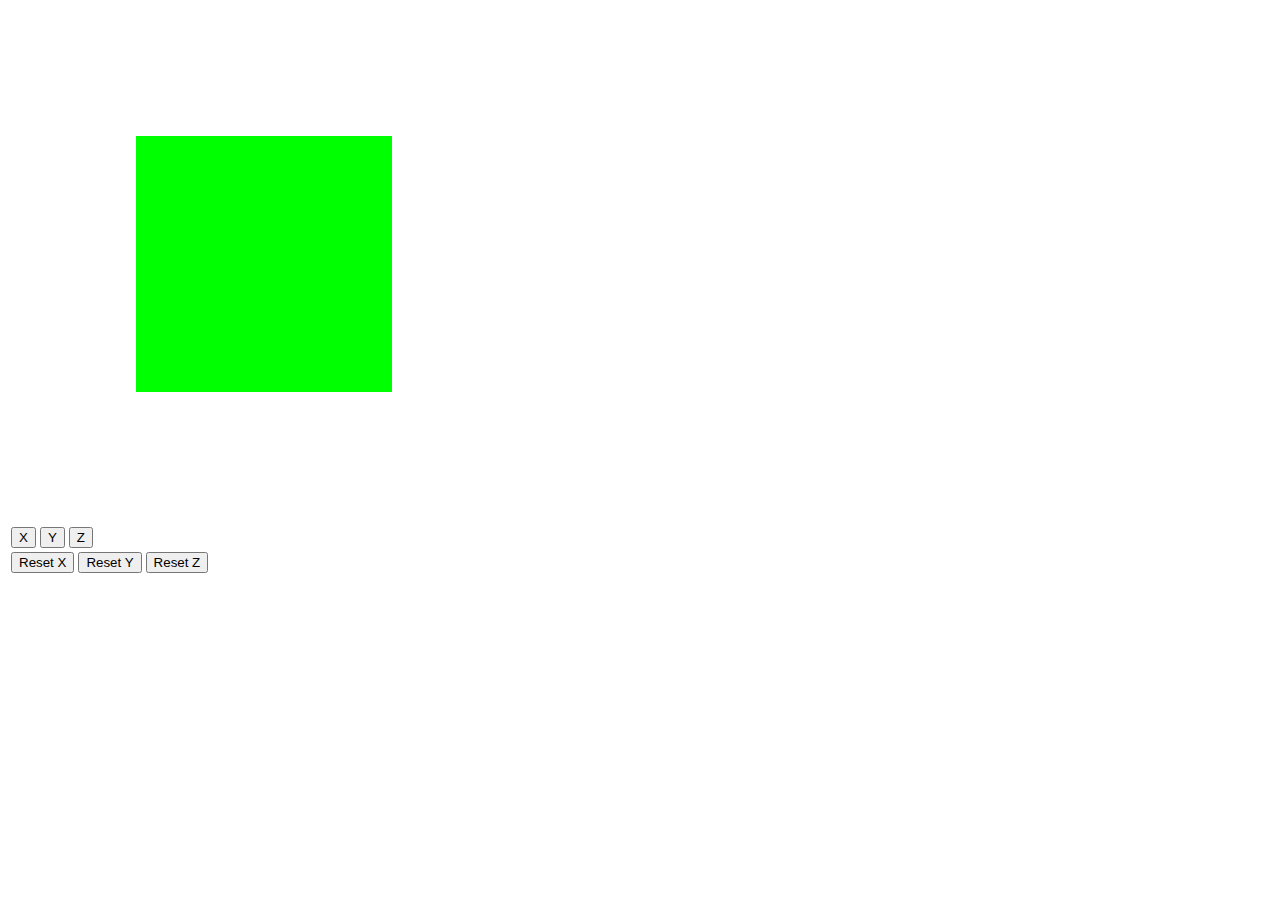
<file: 1_Model_Dasar/index.html>
<!DOCTYPE html>
<html>
<script id="vertex-shader-3d" type="x-shader/x-vertex">
    attribute  vec4 vPosition;
    attribute  vec4 vColor;
    varying vec4 fColor;

    uniform vec3 theta;
    void main()
    {
        vec3 angles = radians( theta );
        vec3 c = cos( angles );
        vec3 s = sin( angles );

        mat4 rx = mat4( 1.0,  0.0,  0.0, 0.0,
                0.0,  c.x,  s.x, 0.0,
                0.0, -s.x,  c.x, 0.0,
                0.0,  0.0,  0.0, 1.0 );

        mat4 ry = mat4( c.y, 0.0, -s.y, 0.0,
                0.0, 1.0,  0.0, 0.0,
                s.y, 0.0,  c.y, 0.0,
                0.0, 0.0,  0.0, 1.0 );

        mat4 rz = mat4( c.z, -s.z, 0.0, 0.0,
                s.z,  c.z, 0.0, 0.0,
                0.0,  0.0, 1.0, 0.0,
                0.0,  0.0, 0.0, 1.0 );

        fColor = vColor;
        gl_Position = rz * ry * rx * vPosition;
    }
</script>
<script id="fragment-shader-3d" type="x-shader/x-fragment">
    precision mediump float;
    varying vec4 fColor;
    void main()
    {
        gl_FragColor = fColor;
    }
</script>
<script type="text/javascript" src="../Common/MV.js"></script>
<script type="text/javascript" src="../Common/utils.js"></script>
<script type="text/javascript" src="model-dasar.js"></script>
    <body>
        <canvas id="gl-canvas" width="512" height="512"></canvas>
        <table>
            <tr>
                <td>
                    <button id="xButton">X</button>
                    <button id="yButton">Y</button>
                    <button id="zButton">Z</button>
                </td>
            </tr>
            <tr>
                <td>
                    <button id="xReset">Reset X</button>
                    <button id="yReset">Reset Y</button>
                    <button id="zReset">Reset Z</button>
                </td>
            </tr>
        </table>
    </body>
</html>
</file>
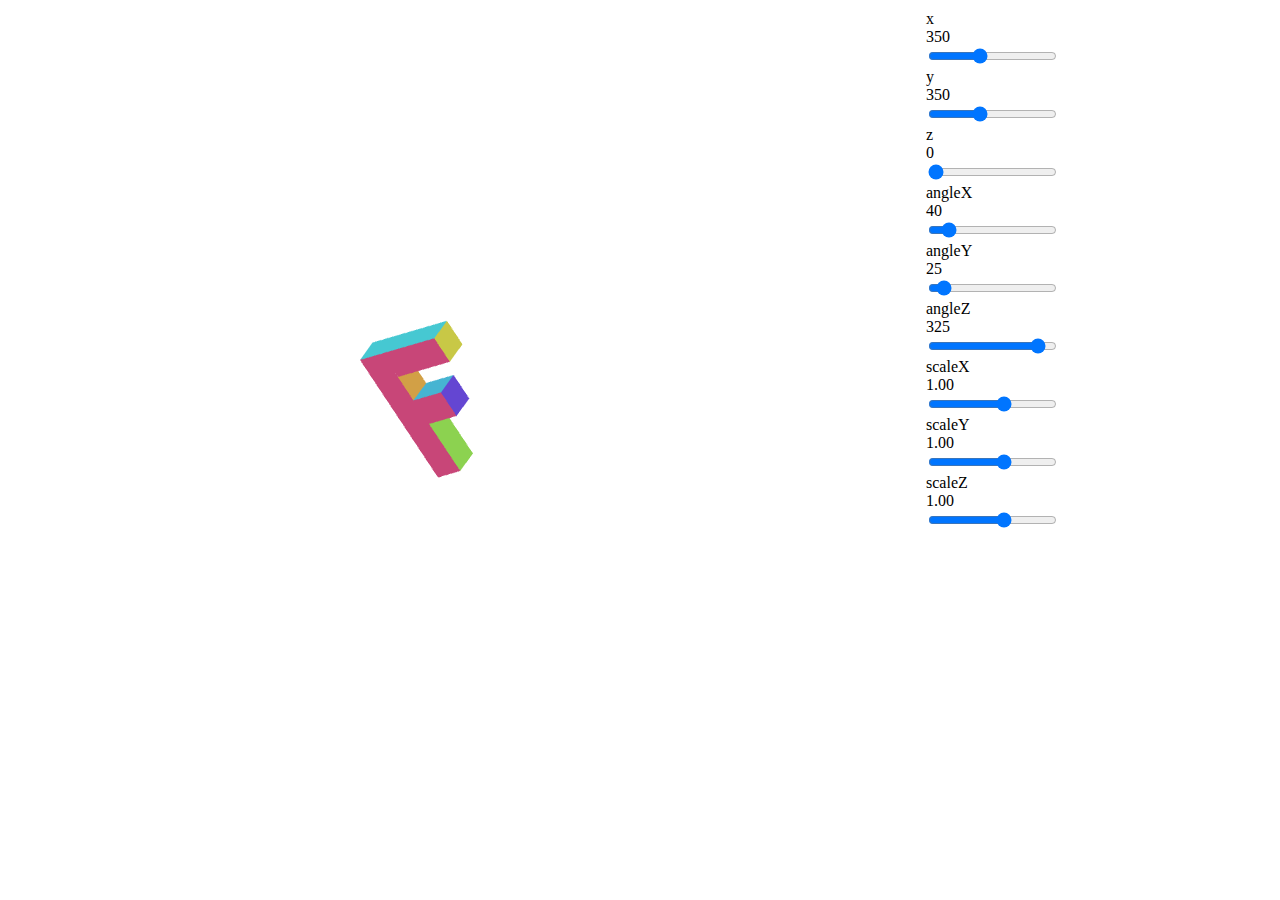
<file: 2_Orthographic/index.html>
<!DOCTYPE html>
<html>
    <head>
        <title>Orthographic</title>
        <link rel="stylesheet" href="indexstyles.css">
    </head>
    <body>
        <div id="uiContainer" class="row">
            <div id="canvasColumn" class="column">
                <canvas id="canvas"></canvas>
            </div>
            <div id="ui" class="column">
                <div id="x"></div>
                <div id="y"></div>
                <div id="z"></div>
                <div id="angleX"></div>
                <div id="angleY"></div>
                <div id="angleZ"></div>
                <div id="scaleX"></div>
                <div id="scaleY"></div>
                <div id="scaleZ"></div>
            </div>
        </div>
        <script  id="vertex-shader-3d" type="x-shader/x-vertex">
            attribute vec4 a_position;
            attribute vec4 a_color;
            
            uniform mat4 u_matrix;
            
            varying vec4 v_color;
            
            void main() {
                gl_Position = u_matrix * a_position;
                
                v_color = a_color;
            }
        </script>
        <script  id="fragment-shader-3d" type="x-shader/x-fragment">
            precision mediump float;
            
            varying vec4 v_color;
            
            void main() {
                gl_FragColor = v_color;
            }
        </script>
        <script type="text/javascript" src="../Common/utils.js"></script>
        <script type="text/javascript" src="../Common/ui.js"></script>
        <script src="orthographic.js" type="text/javascript"></script>
    </body>
</html>
</file>
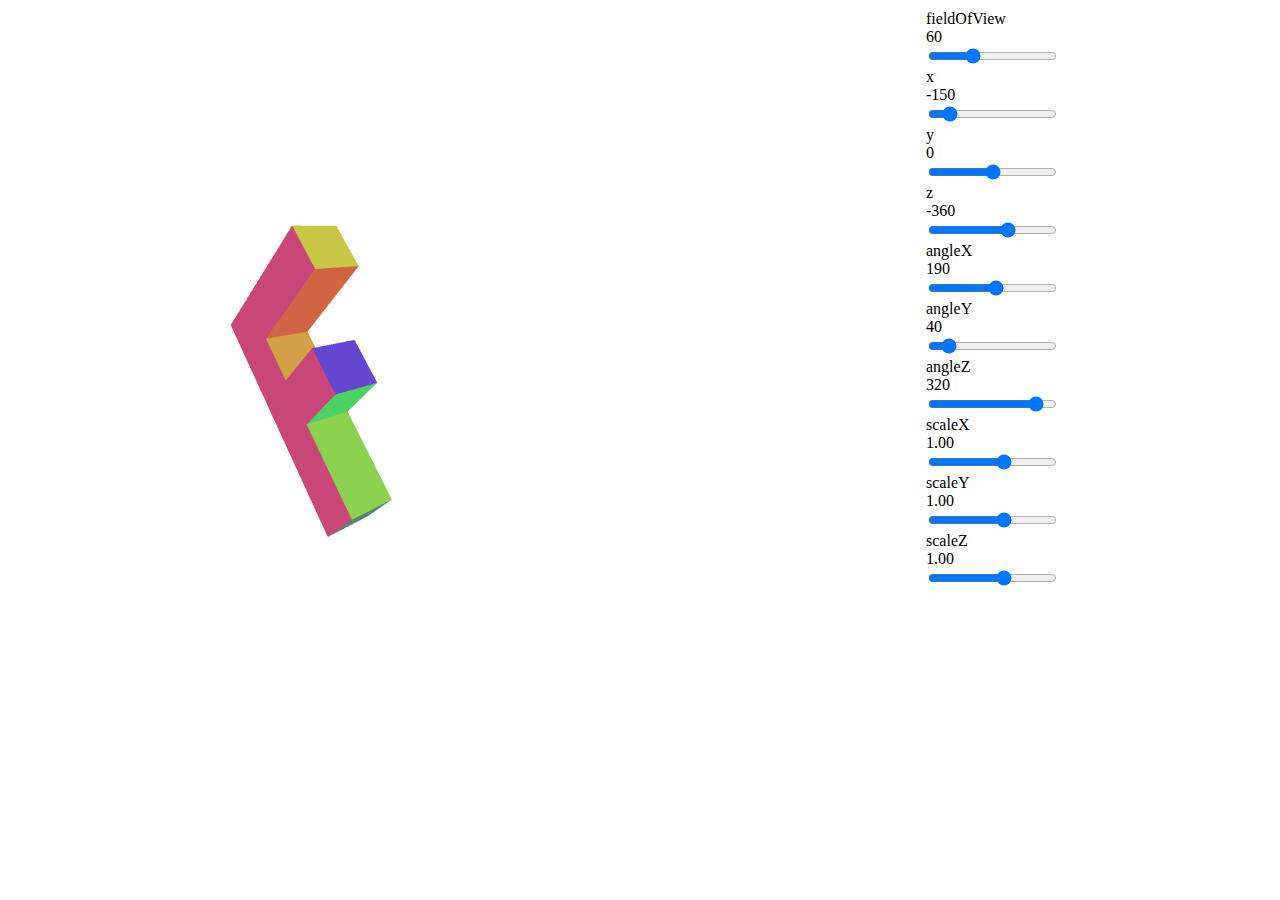
<file: 3_Perspective/index.html>
<!DOCTYPE html>
<html>
    <head>
        <title>Perspective</title>
        <link rel="stylesheet" href="indexstyles.css">
    </head>
    <body>
        <div id="uiContainer" class="row">
            <div id="canvasColumn" class="column">
                <canvas id="canvas"></canvas>
            </div>
            <div id="ui" class="column">
                <div id="fieldOfView"></div>
                <div id="x"></div>
                <div id="y"></div>
                <div id="z"></div>
                <div id="angleX"></div>
                <div id="angleY"></div>
                <div id="angleZ"></div>
                <div id="scaleX"></div>
                <div id="scaleY"></div>
                <div id="scaleZ"></div>
            </div>
            <script  id="vertex-shader-3d" type="x-shader/x-vertex">
                attribute vec4 a_position;
                attribute vec4 a_color;

                uniform mat4 u_matrix;

                varying vec4 v_color;

                void main() {
                    gl_Position = u_matrix * a_position;

                    v_color = a_color;
                }
            </script>
            <script  id="fragment-shader-3d" type="x-shader/x-fragment">
                precision mediump float;

                varying vec4 v_color;

                void main() {
                    gl_FragColor = v_color;
                }
            </script>
            <script type="text/javascript" src="../Common/utils.js"></script>
            <script type="text/javascript" src="../Common/ui.js"></script>
            <script src="perspective.js" type="text/javascript"></script>
        </body>
    </html>
</file>
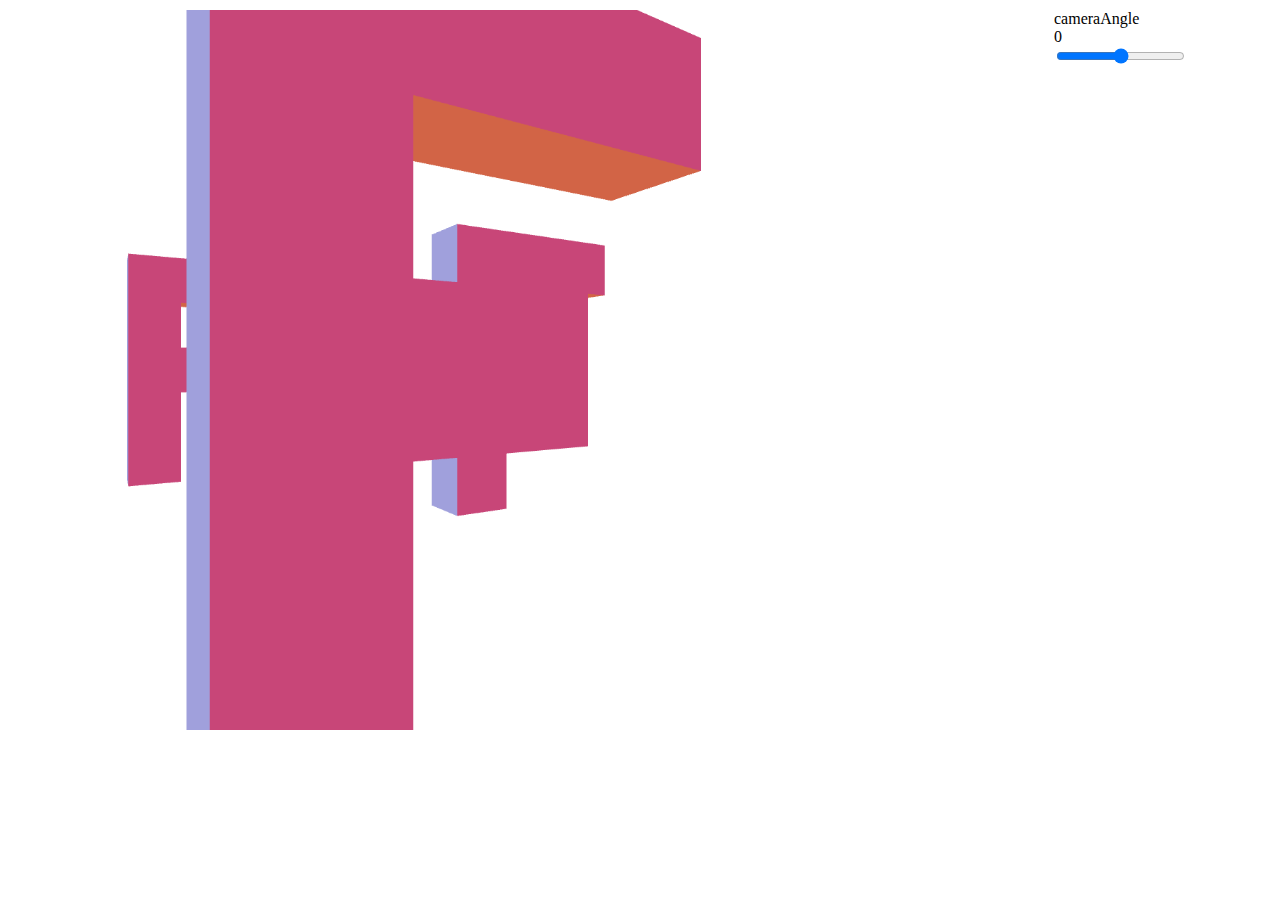
<file: 4_Camera/index.html>
<!DOCTYPE html>
<html>
    <head>
        <title>Camera</title>
        <link rel="stylesheet" href="indexstyles.css">
    </head>
    <body>
        <div id="uiContainer" class="row">
            <div id="canvasColumn" class="column">
                <canvas id="canvas"></canvas>
            </div>
            <div id="ui" class="column">
                <div id="cameraAngle"></div>
            </div>
            <script  id="vertex-shader-3d" type="x-shader/x-vertex">
                attribute vec4 a_position;
                attribute vec4 a_color;

                uniform mat4 u_matrix;

                varying vec4 v_color;

                void main() {
                    gl_Position = u_matrix * a_position;

                    v_color = a_color;
                }
            </script>
            <script  id="fragment-shader-3d" type="x-shader/x-fragment">
                precision mediump float;

                varying vec4 v_color;

                void main() {
                    gl_FragColor = v_color;
                }
            </script>
            <script type="text/javascript" src="../Common/utils.js"></script>
            <script type="text/javascript" src="../Common/ui.js"></script>
            <script src="camera.js" type="text/javascript"></script>
        </body>
    </html>
</file>
<file: 2_Orthographic/indexstyles.css>
body {
    margin: 0;
}
canvas {
    width: 70vw;
    height: 70vh;
    display: block;
}

.column {
    float: left;
    padding: 10px;
    box-sizing: border-box;
}
  
.row:after {
    content: "";
    display: table;
    clear: both;
    box-sizing: border-box;
}
</file>
<file: 3_Perspective/indexstyles.css>
body {
    margin: 0;
}
canvas {
    width: 70vw;
    height: 70vh;
    display: block;
}

.column {
    float: left;
    padding: 10px;
    box-sizing: border-box;
}
  
.row:after {
    content: "";
    display: table;
    clear: both;
    box-sizing: border-box;
}
</file>
<file: 4_Camera/indexstyles.css>
body {
    margin: 0;
}
canvas {
    width: 80vw;
    height: 80vh;
    display: block;
}

.column {
    float: left;
    padding: 10px;
    box-sizing: border-box;
}
  
.row:after {
    content: "";
    display: table;
    clear: both;
    box-sizing: border-box;
}
</file>
